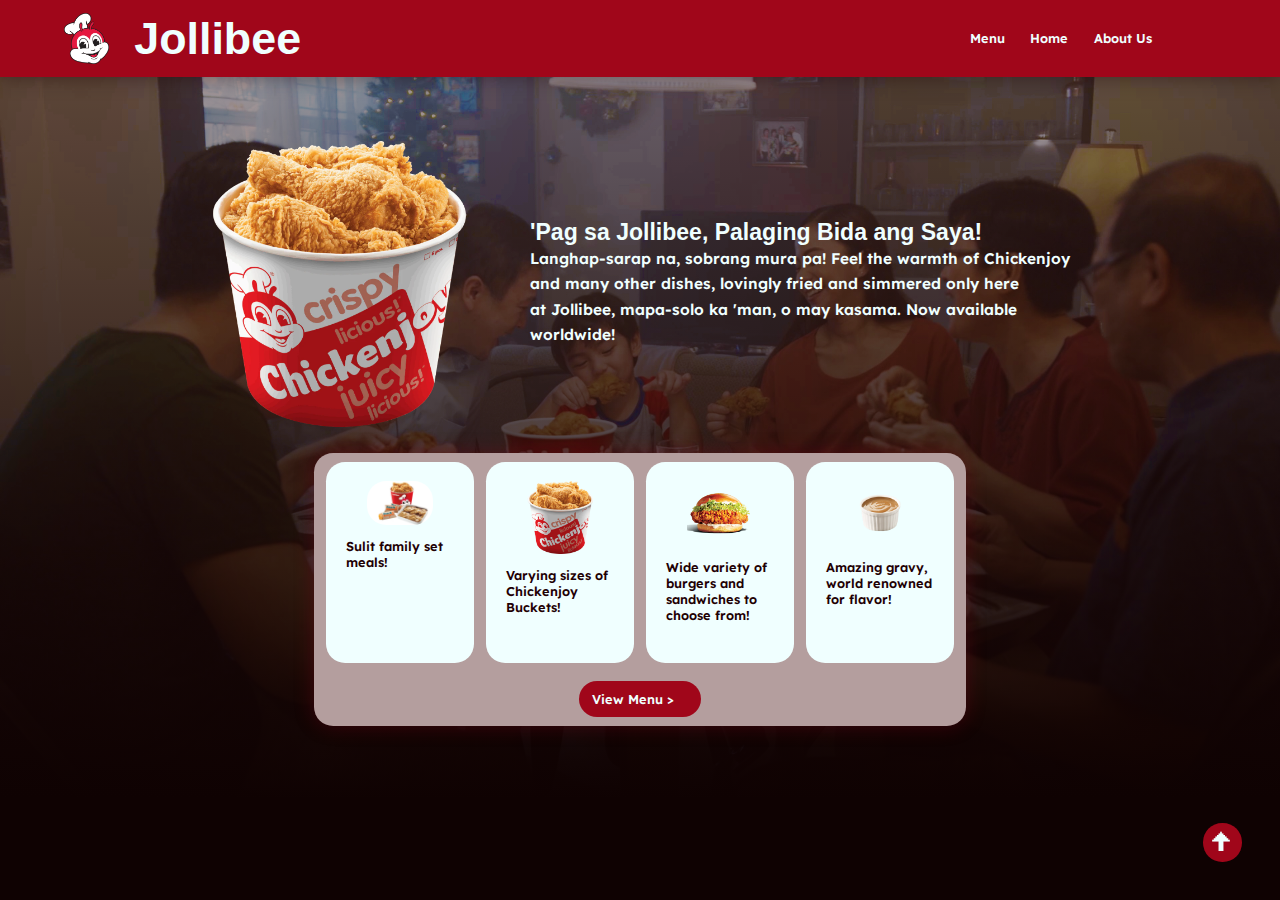
<file: index.html>
<!DOCTYPE html>
<html lang="en">
<head>
    <link rel="preconnect" href="https://fonts.googleapis.com">
    <link rel="preconnect" href="https://fonts.gstatic.com" crossorigin>
    <link href="https://fonts.googleapis.com/css2?family=Lexend+Deca:wght@100..900&display=swap" rel="stylesheet">
    <meta name="viewport" content="width=device-width, initial-scale=1.0">
    <link rel="stylesheet" href="assets/design.css">
    <title>Jollibee Home Page</title>
</head>

<body class="index">

    <div class="header">

        <img src="assets/JBFCF.png" alt="Jollibee" class="headerlogo">
        
        <h1>Jollibee</h1>

        <div class="navigation">
            <a href="product.html">Menu</a>

            <a href="index.html">Home</a>        

            <a href="about.html">About Us</a>


        </div>

    </div>

    <button onclick="topFunction()" id="topBtn" title="Go to top">&#129033;</button>

    <div class="parentbox">  
        <div class="picbox">
            <img src="assets/Joy-of-Family.png" alt="test" class="topphoto">

            <div id="grad" class="picoverlay">

                <div class="picoverlaycontent">
                    <img src="assets/chickenphoto.webp" alt="Jollibee Chicken Joy" class="chickenphoto">

                    <div>
                        <h2>'Pag sa Jollibee, Palaging Bida ang Saya!</h2>
                        <p>Langhap-sarap na, sobrang mura pa! Feel the warmth of Chickenjoy</p>
                        <p>and many other dishes, lovingly fried and simmered only here</p>
                        <p>at Jollibee, mapa-solo ka 'man, o may kasama. Now available</p>
                        <p>worldwide!</p>
                    </div>

                </div>

                <div class="menuteaser">


                    <div class="menuteaseritemcontainer">
                            <div class="menuteaseritem">
                                <img src="assets/fammeal.webp" alt="Family Meals!" class="menuteaserphoto">

                                <p>Sulit family set meals!</p>

                            </div>

                            <div class="menuteaseritem">
                                <img src="assets/chickenphoto.webp" alt="Chickenjoy!" class="menuteaserphoto">

                                <p>Varying sizes of Chickenjoy Buckets!</p>

                            </div>
                            
                            <div class="menuteaseritem">
                                <img src="assets/chickensammy.png" alt="Chicken Sandwich!" class="menuteaserphoto">

                                <p>Wide variety of burgers and sandwiches to choose from!</p>

                            </div>

                            <div class="menuteaseritem">
                                <img src="assets/gravy.webp" alt="Gravy!" class="menuteaserphoto">

                                <p>Amazing gravy, world renowned for flavor!</p>

                            </div>
                        </div>

                        <a href="product.html" class="checkmenu">View Menu ></a>

                    </div>

                </div>    



                </div>

            </div>


        </div>

    </div>  






    <script src="script.js"></script>

</body>
</html>
</file>
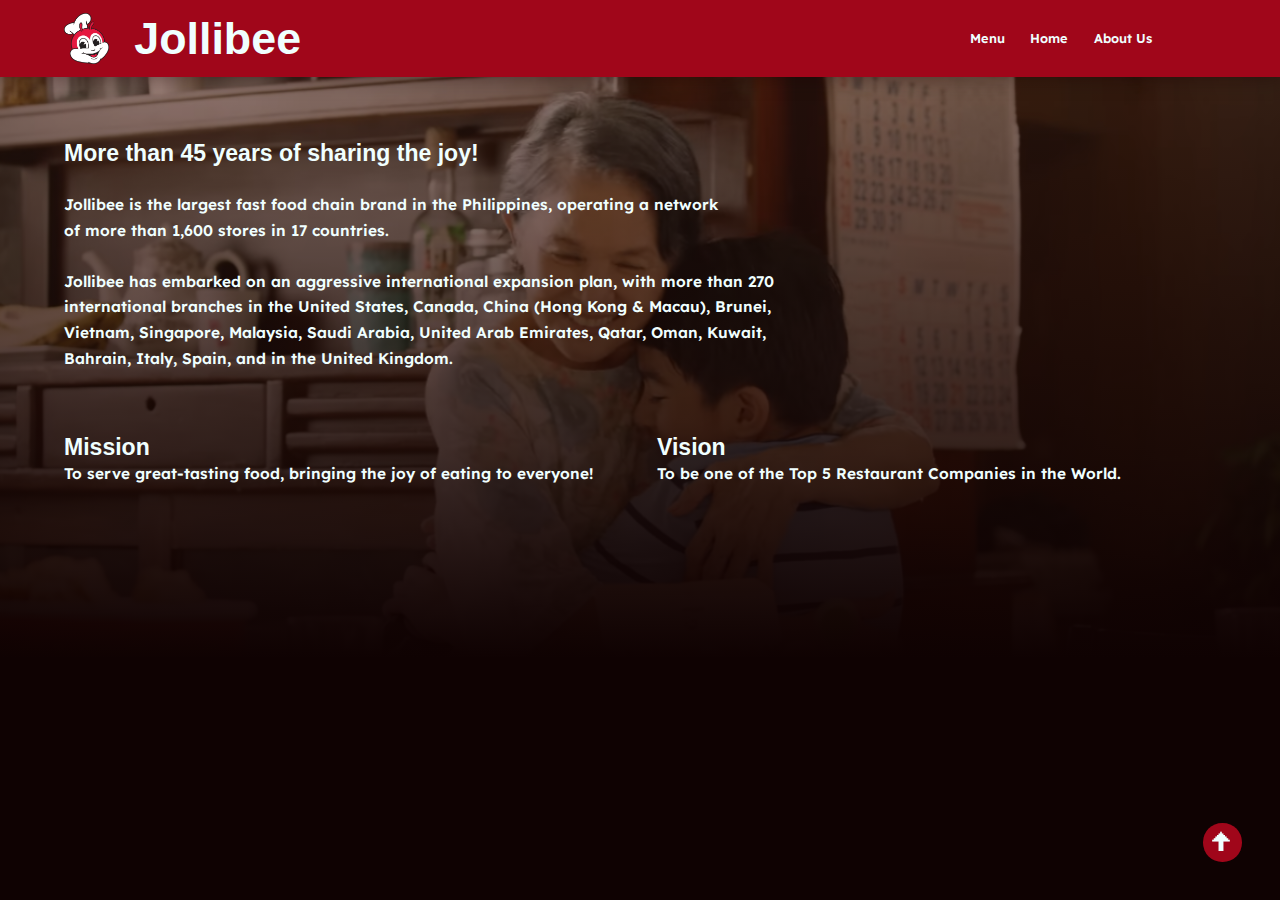
<file: about.html>
<!DOCTYPE html>
<html lang="en">
<head>
    <link rel="preconnect" href="https://fonts.googleapis.com">
    <link rel="preconnect" href="https://fonts.gstatic.com" crossorigin>
    <link href="https://fonts.googleapis.com/css2?family=Lexend+Deca:wght@100..900&display=swap" rel="stylesheet">
    <meta name="viewport" content="width=device-width, initial-scale=1.0">
    <link rel="stylesheet" href="assets/design.css">
    <title>Jollibee Home Page</title>
</head>

<body class="index">

    <div class="header">

        <img src="assets/JBFCF.png" alt="Jollibee" class="headerlogo">
        
        <h1>Jollibee</h1>

        <div class="navigation">
            <a href="product.html">Menu</a>

            <a href="index.html">Home</a>        

            <a href="about.html">About Us</a>


        </div>

    </div>

    <button onclick="topFunction()" id="topBtn" title="Go to top">&#129033;</button>

    <div class="parentbox">  
        <div class="picbox">
            <img src="assets/abtus1.png" alt="test" class="topphoto">

            <div id="grad" class="picoverlay">

                <div class="picoverlaycontent">

                    <div class="flexbox">
                        <div style="width: 90vw;">
                            <h2>More than 45 years of sharing the joy!<br><br></h2>
                            <p>Jollibee is the largest fast food chain brand in the Philippines, operating a network</p>
                            <p> of more than 1,600 stores in 17 countries. <br><br></p>
                            <p>Jollibee has embarked on an aggressive international expansion plan, with more than 270</p>
                            <p> international branches in the United States, Canada, China (Hong Kong & Macau), Brunei,</p>
                            <p> Vietnam, Singapore, Malaysia, Saudi Arabia, United Arab Emirates, Qatar, Oman, Kuwait,</p>
                            <p>Bahrain, Italy, Spain, and in the United Kingdom.</p>
                            
                        </div>

                        <div>
                            <h2>Mission</h2>
                            <p>To serve great-tasting food, bringing the joy of eating to everyone!</p>
                        </div>

                        <div>
                            <h2>Vision</h2>
                            <p>To be one of the Top 5 Restaurant Companies in the World.</p>
                        </div>

                    </div>

                </div>    



            </div>

        </div>


    </div>







    <script src="script.js"></script>

</body>
</html>
</file>
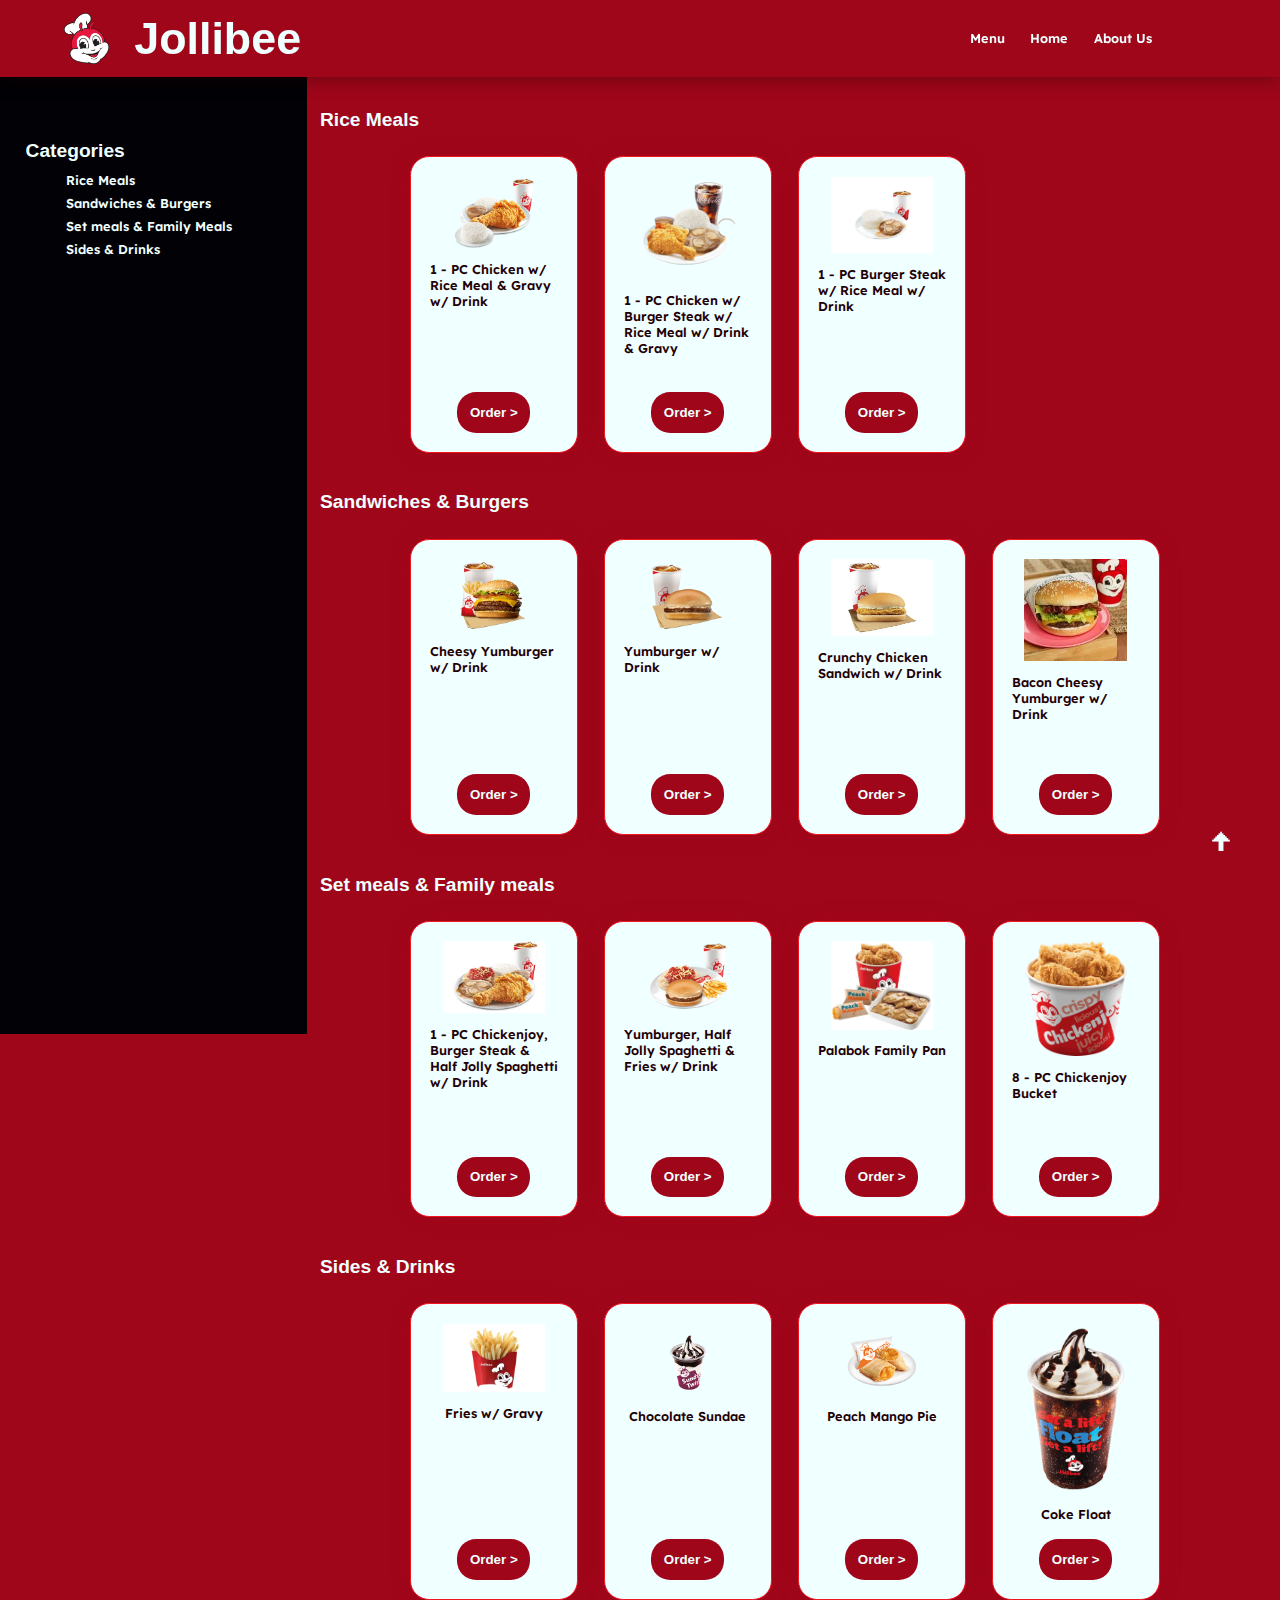
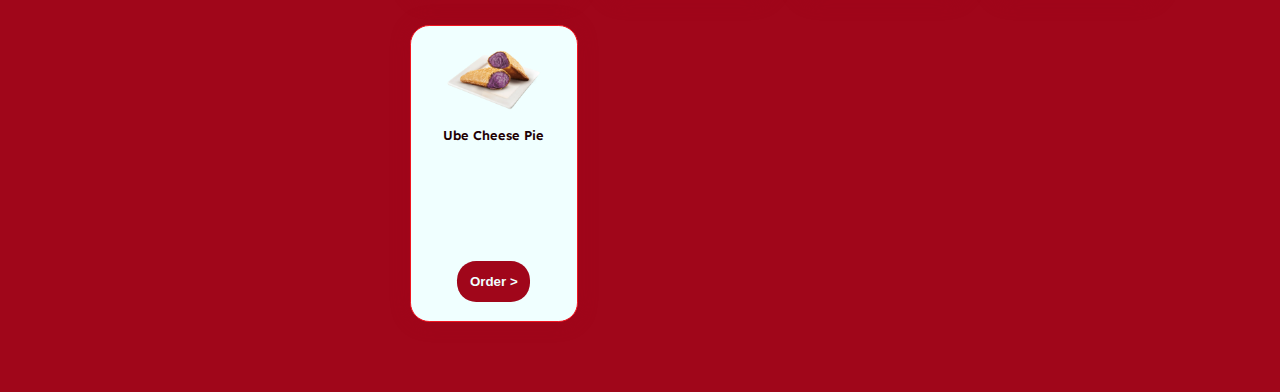
<file: product.html>
<!DOCTYPE html>
<html lang="en">
<head>
    <link rel="preconnect" href="https://fonts.googleapis.com">
    <link rel="preconnect" href="https://fonts.gstatic.com" crossorigin>
    <link href="https://fonts.googleapis.com/css2?family=Lexend+Deca:wght@100..900&display=swap" rel="stylesheet">
    <meta name="viewport" content="width=device-width, initial-scale=1.0">
    <link rel="stylesheet" href="assets/design.css">
    <title>Menu</title>
</head>
<body class="product">
    
    <div class="header">

        <img src="assets/JBFCF.png" alt="Jollibee" class="headerlogo">
        
        <h1>Jollibee</h1>

        <div class="navigation">
            <a href="product.html">Menu</a>
            
            <a href="index.html">Home</a>        

            <a href="about.html">About Us</a>


        </div>

    </div>
    
    <button onclick="topFunction()" id="topBtn" title="Go to top">&#129033;</button>

    <div class="parentbox2">
            <div class="sidebar">
                <h2>Categories</h2>
                    <ul>
                        <li><a href="#ricemeals" class="sidebarsearch">Rice Meals</a></li>
                        <li><a href="#sammyburger" class="sidebarsearch">Sandwiches & Burgers</a></li>
                        <li><a href="#set" class="sidebarsearch">Set meals & Family Meals</a></li>
                        <li><a href="#sides" class="sidebarsearch">Sides & Drinks</a></li>
                    </ul>
            </div>


        </div>


        <div class="menucontainer">

            <div class="categlabels">

                <h2 id="ricemeals">Rice Meals</h2>
                <div class="menulistings">

                    <div class="menuitem" id=>
                        <img src="assets/rice1.png" class="menuitemphoto">
                        <p>1 - PC Chicken w/ Rice Meal & Gravy w/ Drink</p>

                            <div class="buybutton">
                                <button class="menuitembuy" data-item="1 - PC Chicken w/ Rice Meal & Gravy w/ Drink">Order ></button>
                            </div>
                    </div>

                    <div class="menuitem">
                        <img src="assets/rice2.webp" class="menuitemphoto">
                        <p>1 - PC Chicken w/ Burger Steak w/ Rice Meal w/ Drink & Gravy</p>

                            <div class="buybutton">
                                <button class="menuitembuy" data-item="1 - PC Chicken w/ Burger Steak w/ Rice Meal w/ Drink & Gravy">Order ></button>
                            </div>
                    
                    </div>

                    <div class="menuitem">
                        <img src="assets/rice3.jpg" class="menuitemphoto">
                        <p>1 - PC Burger Steak w/ Rice Meal w/ Drink</p>

                            <div class="buybutton">
                                <button class="menuitembuy" data-item="1 - PC Burger Steak w/ Rice Meal w/ Drink">Order ></button>
                            </div>
                    </div>

                </div>

            
                <h2 id="sammyburger">Sandwiches & Burgers</h2>
                <div class="menulistings">

                    <div class="menuitem" id=>
                        <img src="assets/sammy1.webp" class="menuitemphoto">
                        <p>Cheesy Yumburger w/ Drink</p>

                            <div class="buybutton">
                                <button class="menuitembuy" data-item="Cheesy Yumburger">Order ></button>
                            </div>
                    </div>

                    <div class="menuitem">
                        <img src="assets/sammy2.png" class="menuitemphoto">
                        <p>Yumburger w/ Drink</p>

                            <div class="buybutton">
                                <button class="menuitembuy" data-item="Yumburger w/ Drink">Order ></button>
                            </div>
                    
                    </div>

                    <div class="menuitem">
                        <img src="assets/sammy3.jpg" class="menuitemphoto">
                        <p>Crunchy Chicken Sandwich w/ Drink</p>

                            <div class="buybutton">
                                <button class="menuitembuy" data-item="Crunchy Chicken Sandwich w/ Drink">Order ></button>
                            </div>
                    </div>

                    <div class="menuitem">
                        <img src="assets/sammy4.jpg" class="menuitemphoto">
                        <p>Bacon Cheesy Yumburger w/ Drink</p>

                            <div class="buybutton">
                                <button class="menuitembuy" data-item="Bacon Cheesy Yumburger w/ Drink">Order ></button>
                            </div>
                    </div>


                </div>


                <h2 id="set">Set meals & Family meals</h2>
                <div class="menulistings">

                    <div class="menuitem" id=>
                        <img src="assets/set1.webp" class="menuitemphoto">
                        <p>1 - PC Chickenjoy, Burger Steak & Half Jolly Spaghetti w/ Drink</p>

                            <div class="buybutton">
                                <button class="menuitembuy" data-item="1 - PC Chickenjoy, Burger Steak & Half Jolly Spaghetti w/ Drink">Order ></button>
                            </div>
                    </div>

                    <div class="menuitem">
                        <img src="assets/set2.png" class="menuitemphoto">
                        <p>Yumburger, Half Jolly Spaghetti & Fries w/ Drink</p>

                            <div class="buybutton">
                                <button class="menuitembuy" data-item="Yumburger, Half Jolly Spaghetti & Fries w/ Drink">Order ></button>
                            </div>
                    
                    </div>

                    <div class="menuitem">
                        <img src="assets/fammeal.jpg" class="menuitemphoto">
                        <p>Palabok Family Pan</p>

                            <div class="buybutton">
                                <button class="menuitembuy" data-item="Palabok Family Pan">Order ></button>
                            </div>
                    </div>

                    <div class="menuitem">
                        <img src="assets/chickenphoto.webp" class="menuitemphoto">
                        <p>8 - PC Chickenjoy Bucket</p>

                            <div class="buybutton">
                                <button class="menuitembuy" data-item="8 - PC Chickenjoy Bucket">Order ></button>
                            </div>
                    </div>


                </div>


                <h2 id="sides">Sides & Drinks</h2>
                <div class="menulistings">

                    <div class="menuitem" id=>
                        <img src="assets/side1.webp" class="menuitemphoto">
                        <p>Fries w/ Gravy</p>

                            <div class="buybutton">
                                <button class="menuitembuy" data-item="Fries w/ Gravy">Order ></button>
                            </div>
                    </div>

                    <div class="menuitem">
                        <img src="assets/side2.webp" class="menuitemphoto">
                        <p>Chocolate Sundae</p>

                            <div class="buybutton">
                                <button class="menuitembuy" data-item="Chocolate Sundae">Order ></button>
                            </div>
                    
                    </div>

                    <div class="menuitem">
                        <img src="assets/side3.png" class="menuitemphoto">
                        <p>Peach Mango Pie</p>

                            <div class="buybutton">
                                <button class="menuitembuy" data-item="Peach Mango Pie">Order ></button>
                            </div>
                    </div>

                    <div class="menuitem">
                        <img src="assets/side4.webp" class="menuitemphoto">
                        <p>Coke Float</p>

                            <div class="buybutton">
                                <button class="menuitembuy" data-item="Coke Float">Order ></button>
                            </div>
                    </div>

                    <div class="menuitem">
                        <img src="assets/side5.webp" class="menuitemphoto">
                        <p>Ube Cheese Pie</p>

                            <div class="buybutton">
                                <button class="menuitembuy" data-item="Ube Cheese Pie">Order ></button>
                            </div>
                    </div>


                </div>



            </div>
        </div>










        </div>

    </div>






    <script src="script.js"></script>

</body>
</html>
</file>
<file: assets/design.css>
@font-face {
  font-family: 'Jellee';
  src: url('../fonts/jellee.roman.ttf') format('ttf');
}

* {
    margin: 0;

}

body {
    font-family: "Lexend Deca", sans-serif;
    font-size: 1vw;
    font-weight: 600;

}

h1, h2, h3, h4{
    font-family: 'Jellee', sans-serif;
    color: azure;

}


a {
    text-decoration: none;
    color: azure;
}

ul {
    list-style: none;

}

a:visited {
    color: azure;
}


.index {
    background-color: #0f0202;
}

.about {
    background-color: #0f0202;
}

.product {
    background-color:#a0061a;

}

.header > h1 {
    font-size: 3.5vw;

}

.header {
    display: flex;
    flex-direction: row;
    background-color: #a0061a;
    padding: 1vw;
    gap: 2vw;
    align-items: center;
    padding-right: 10vw;
    padding-left: 5vw;
    z-index: 99;
    position: relative;
    box-shadow: 0 0 20px rgba(26, 0, 4, 0.466);
}

.headerlogo {
    height: 4vw;

}

.topphoto {
    width: 100vw;
}

.navigation {
    margin-left: auto;
    gap: 2vw;
    display: flex;
    flex-direction: row;

}

.parentbox {
    justify-content: center;
    display: flexbox;
    align-items: center;
}

.picbox {
    position: relative;
    width: 100%;
}

.picoverlay {
    position: absolute;
    top: 0;
    left: 0;
    height: 100%;
    width: 100%;
    z-index: 1;
    display: flex;
    flex-direction: column;
    align-items: center;
}

.picoverlaycontent {
    color: azure;
    align-items: center;
    padding-top: 5vw;
    padding-left: 10vw;
    padding-right: 10vw;
    gap: 5vw;
    display: flex;
    flex-direction: row;
    line-height: 2vw;
    font-size: 1.2vw;

    animation-name: panenter;
    animation-duration: 1s;
    position: relative;
}

.chickenphoto {
    width: 20vw;

}

.menuteaser {
    margin-top: 2vw;
    justify-content: center;
    display: flex;
    flex-direction: column;
    padding: 0.5vw;
    border-radius: 1.5vw;
    background-color: rgb(180, 158, 158);
    color: #1f0004;
    width: 50vw;
    gap: 1vw;
    box-shadow: 0 0 20px rgba(160, 6, 26, 0.3);
    animation-name: panenter;
    animation-duration: 3s;
    position: relative;
}

.menuteaseritemcontainer {
    align-items: center;
    gap: 1vw;
    display: flex;
    flex-direction: row;
    border-radius: 1.5vw;
    border: none;
    width: 100%;
    flex-wrap: wrap;
    justify-content: center;
    
}

.menuteaseritem {
    gap: 1vw;
    align-items: center;
    justify-content: flex-start;
    display: flex;
    flex-direction: column;
    padding: 1.5vw;
    background-color: azure;
    color: #1f0004;
    border-radius: 1.5vw;
    border: none;
    width: 17%;
    height: 90%;
}

.menuteaserphoto {
    border-radius: 1.5vw;
    border: none;
    width: 60%;

}

.checkmenu {
    margin-top: 2vw;
    text-align: center;
    align-items: center;
    padding: 1vw;
    color: azure;
    background-color: #a0061a;
    border-radius: 1.5vw;
    border: none;
    display: flex;
    width: 15%;
    height: 4%;
    align-self: center;
}

/*product*/

.parentbox2 {
    display: flex;
    flex-direction: row;
}

.sidebar {
    top: 0;
    position: fixed;
    padding-top: 10.5vw;
    padding-left: 2vw;
    padding-right: 2vw;
    background-color: rgb(2, 1, 5);
    color: azure;
    width: 20vw;
    height: 100vh;
    z-index: 1;
    line-height: 1.8;

}

.categlabels {
    padding-left: 25vw;
    padding-bottom: 2.5vw;
    padding-top: 2.5vw;

}

.sidebarsearch:hover {
    animation-fill-mode: forwards;
    animation-name: sideBtnHover;
    animation-duration: 0.5s;
}

.sidebarsearch:active {
    color: #ff788a;
}

.menulistings {

    padding-bottom: 3vw;
    padding-top: 2vw;
    padding-left: 7vw;
    display: flex;
    flex-direction: row;
    gap: 2vw;
    flex-wrap: wrap;
}

.menuitem {
    gap: 1vw;
    align-items: center;
    display: flex;
    flex-direction: column;
    padding: 1.5vw;
    background-color: azure;
    color: #1f0004;
    border-radius: 1.5vw;
    border: 1px solid rgb(241, 21, 32);
    width: 10vw;
    height: 20vw;
    box-shadow: 0 0 20px rgba(160, 6, 26, 0.3);
}

.menuitemphoto {
    width: 80%;
}

.buybutton {
    margin-top: auto;
    width: 100%;
    display: flex;
    justify-content: center;

}

.menuitembuy {
    text-align: center;
    padding: 1vw;
    color: azure;
    background-color: #a0061a;
    border-radius: 1.5vw;
    border: none;
    font-weight: 600;
}

.menuitembuy:hover {
    animation-name: BtnHover;
    animation-duration: 0.5s;

    background-color: #ff788a;
}

.menuitembuy:active {
    background-color: #1f0004;
    color: #ff788a;
}

.checkmenu:hover {
    animation-name: BtnHover;
    animation-duration: 0.5s;

    background-color: #ff788a;
}

.checkmenu:active {
    background-color: #1f0004;
    color: #ff788a;
}

.flexbox {
    display: flex;
    flex-direction: row;
    flex-wrap: wrap;
    gap: 5vw;
}

#grad {
  background-image: linear-gradient(rgba(39, 0, 0, 0.397), rgb(15, 2, 2));
}

#topBtn {
    border-radius: 50%;
    color: azure;
    background-color: #a0061a;
    display: none;
    position: fixed;
    width: 3vw;
    height: 3vw;
    right: 3vw;
    bottom: 3vw;
    z-index: 99;
    font-size: 2vw;
    border: none;
    display: flex;
    align-items: center;
    justify-content: center;

    animation-name: topBtnEnter;
    animation-duration: 0.5s;

}

#topBtn:hover {
    animation-name: BtnHover;
    animation-duration: 1s;

    background-color: #ff788a;

}

#topBtn:active {
    background-color: #1f0004;
    color: #ff788a;

}

@keyframes topBtnEnter {
    from {opacity: 0;}
    to {opacity: 1;}
}

@keyframes panenter {
    from {opacity: 0; bottom: 1.5vw;}
    to {opacity: 1; bottom: 0vw ;}

}

@keyframes BtnHover {
    from {background-color: #a0061a;}
    to {background-color: #ff788a;}
}

@keyframes sideBtnHover {
    from {color: azure;}
    to {color: #a0061a;}
}



@media (max-width: 768px) {

    body {
        font-size: 10px;
    }

    div {
        height: auto;
    }

    ul {
        display: flex;
        flex-direction: row;
        gap: 3vw;
        padding: 0.5;
        justify-content: center;
    }

    .header {
        padding: 5vw;
    }

    .sidebar {
        top: 0;
        position: fixed;
        padding-top: 2vw;
        padding-left: 0vw;
        padding-right: 0.5vw;
        padding-bottom: 5vw;
        width: 100vw;
        height: 10vh;
        gap: 1vw;
        text-align: center;
        display: flex;
        flex-direction: column;
        align-items: center;

    }

    .sidebar > h2 {
        font-size: 20px;

    }

    .parentbox2 {
        padding-top: 12vw;
        padding-left: 0vw;
        padding-right: 0vw;
        flex-direction: column;
    }

    .menucontainer {
        padding-top: 15vw;
    }
    
    .menulistings {
        padding-top: 1vw;
        padding-bottom: 3.5vw;
        padding-left: 1vw;
        padding-right: 1vw;
        justify-content: center;
    }

    .menuitem {
        width: 45%; 
        height: auto;
        padding: 1vw;
        gap: 1.4vw;
    }

    .menuitemphoto {
        width: 70%;
    }

    .categlabels {
        padding-left: 0;
        padding-right: 0;
        text-align: center;
    }

    .menuteaser {
        width: 90vw;
        height: 90vh;
        background-color: #0f020200;
        box-shadow: none;
    }

    .menuteaseritemcontainer {
        width: 95%;
        gap: 2vw;
        flex-direction: row; 
        flex-wrap: wrap;
        justify-content: center;
    }

    .checkmenu {
        display: none;
    }

    .menuteaseritem {
        width: 37%;
        height: 60%;
        padding: 2vw;
        gap: 1vw;
        font-size: 10px;
    }

    .picoverlaycontent {
        font-size: 12px;
        line-height: 20px;
    }

    .checkmenu {
        width: 30%;
        margin-bottom: 1vw;
    }

    .flexbox {
        flex-direction: column;
    }

    #topBtn {
        width: 5vw;
        height: 5vw;

    }
}
</file>
